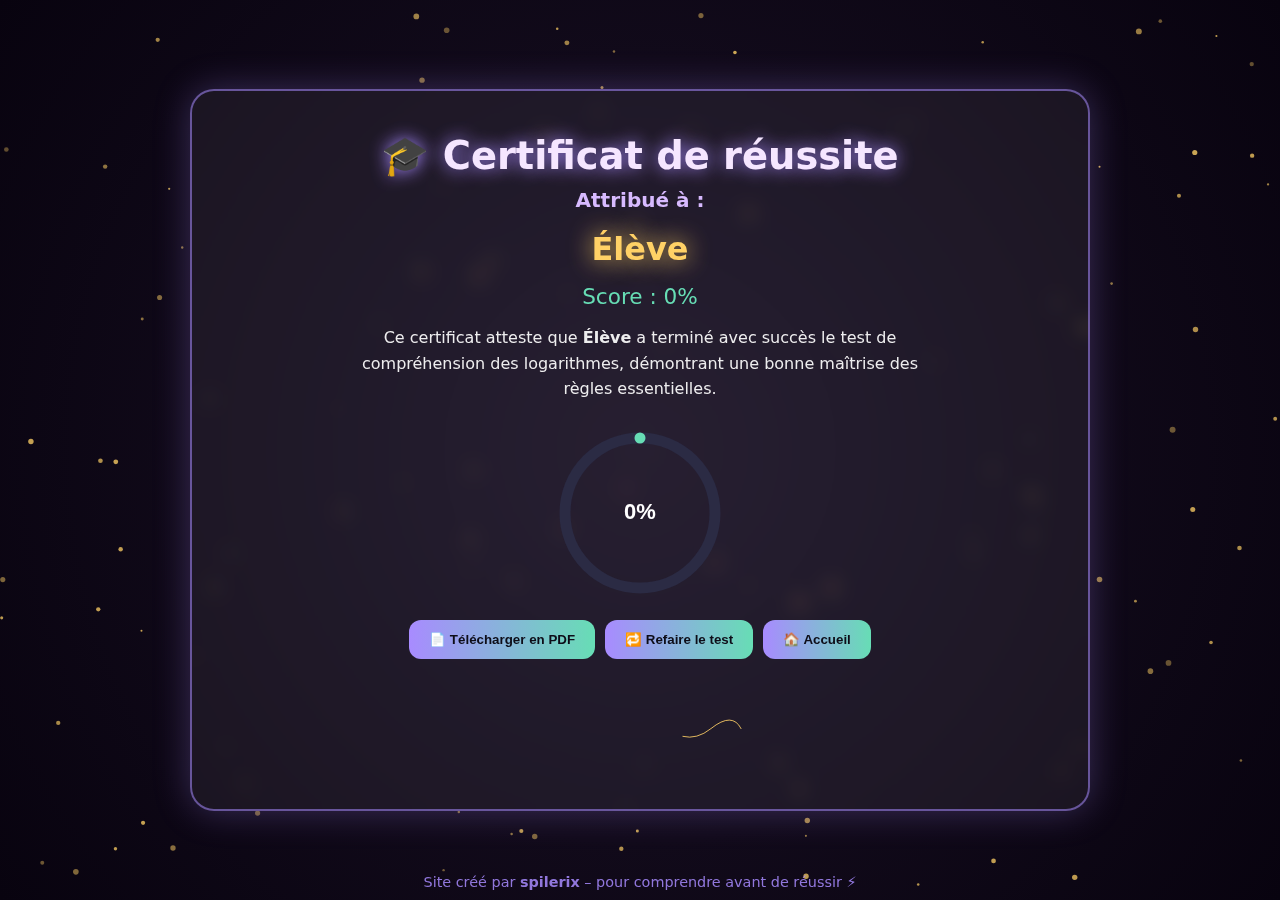
<file: certificat.html>
<!DOCTYPE html>
<html lang="fr">
<head>
  <meta charset="UTF-8" />
  <meta name="viewport" content="width=device-width, initial-scale=1" />
  <title>Certificat – Spilerix</title>

  <style>
    :root{
      --violet:#a88bff; --or:#ffd166; --vert:#67ddb5;
      --bg1:#1a1125; --bg2:#08030f; --glass:rgba(255,255,255,.06);
    }
    *{box-sizing:border-box}
    html,body{height:100%; margin:0}
    body{
      background: radial-gradient(circle at center,var(--bg1),var(--bg2));
      color:#fff; font-family:Poppins,system-ui,Segoe UI,Roboto,Arial;
      display:flex; align-items:center; justify-content:center; padding:18px;
      overflow:hidden; text-align:center;
    }
    canvas.bg{position:fixed; inset:0; z-index:-1}

    .card{
      width:min(900px,96%); padding:42px 56px; border-radius:24px;
      background:var(--glass); backdrop-filter: blur(10px);
      border:2px solid rgba(168,139,255,.55);
      box-shadow:0 0 36px rgba(168,139,255,.28);
      animation:pop .9s ease both;
    }
    @keyframes pop{from{opacity:0; transform:translateY(30px) scale(.98)} to{opacity:1; transform:none}}

    h1{margin:0 0 10px; font-size:2.4rem; color:#f5e6ff; text-shadow:0 0 18px var(--violet)}
    h2{margin:0 0 18px; color:#d7baff; font-size:1.25rem}
    .name{font-size:2rem; font-weight:800; color:var(--or); text-shadow:0 0 24px var(--or); margin:10px 0 16px}
    .score{font-size:1.35rem; color:var(--vert); margin:0 0 16px}
    .desc{max-width:560px; margin:0 auto 16px; opacity:.92; line-height:1.6}

    .row{display:flex; gap:10px; justify-content:center; flex-wrap:wrap; margin-top:12px}
    .btn{
      background:linear-gradient(90deg,var(--violet),var(--vert));
      color:#0d0d18; font-weight:800;
      border:none; padding:12px 20px; border-radius:12px; cursor:pointer; transition:.2s;
    }
    .btn:hover{transform:scale(1.05); box-shadow:0 0 16px var(--violet)}

    footer{position:fixed; left:0; right:0; bottom:10px; text-align:center; color:var(--violet); opacity:.85; font-size:.9rem}

    /* Signature animée */
    .signature{width:240px; height:86px; margin:18px auto 0}
    .signature path{
      stroke:var(--or); stroke-width:2; fill:none; stroke-linecap:round; stroke-linejoin:round;
      stroke-dasharray:400; stroke-dashoffset:400; animation:draw 3s ease forwards 1.1s;
    }
    @keyframes draw{to{stroke-dashoffset:0}}

    /* Mobile */
    @media (max-width:720px){
      .card{padding:24px}
      h1{font-size:1.9rem} .name{font-size:1.5rem}
    }
  </style>
</head>
<body>
  <!-- Fond animé particules dorées -->
  <canvas class="bg"></canvas>

  <div class="card" role="document" aria-label="Certificat de réussite">
    <h1>🎓 Certificat de réussite</h1>
    <h2>Attribué à :</h2>
    <div id="certName" class="name">Élève</div>
    <div id="scoreTxt" class="score">Score : 0%</div>

    <p class="desc">
      Ce certificat atteste que <b id="certName2">Élève</b> a terminé avec succès le test
      de compréhension des logarithmes, démontrant une bonne maîtrise des règles essentielles.
    </p>

    <!-- Anneau de score -->
    <canvas id="ring" width="190" height="190" style="margin:6px auto 12px; display:block;"></canvas>

    <div class="row" aria-label="Actions certificat">
      <button id="btnPdf" class="btn">📄 Télécharger en PDF</button>
      <button class="btn" onclick="location.href='exercices.html'">🔁 Refaire le test</button>
      <button class="btn" onclick="location.href='index.html'">🏠 Accueil</button>
    </div>

    <!-- Signature animée -->
    <svg class="signature" viewBox="0 0 500 200" aria-hidden="true">
      <path d="M15,120 Q90,30 165,120 T315,120 Q365,160 415,120 T485,120"/>
    </svg>
  </div>

  <footer>Site créé par <b>spilerix</b> – pour comprendre avant de réussir ⚡</footer>

  <script>
    /* ===== Particules dorées ===== */
    const C=document.querySelector('.bg'),X=C.getContext('2d'); let W,H,PS=[];
    function fit(){W=C.width=innerWidth; H=C.height=innerHeight}
    addEventListener('resize',fit); fit();
    class P{constructor(){this.x=Math.random()*W; this.y=Math.random()*H; this.r=1+Math.random()*2; this.v=.25+.6*Math.random(); this.a=.35+.45*Math.random()}
      u(){this.y-=this.v; if(this.y<0){this.y=H+12; this.x=Math.random()*W}}
      d(){X.globalAlpha=this.a; X.fillStyle="#ffd166"; X.beginPath(); X.arc(this.x,this.y,this.r,0,6.283); X.fill()}
    }
    for(let i=0;i<120;i++) PS.push(new P());
    (function loop(){X.clearRect(0,0,W,H); PS.forEach(p=>{p.u();p.d();}); requestAnimationFrame(loop)})();

    /* ===== Données nom + score ===== */
    const name  = (localStorage.getItem('certName') || 'Élève').trim() || 'Élève';
    const score = parseInt(localStorage.getItem('dernierScore') || '0', 10);
    document.getElementById('certName').textContent = name;
    document.getElementById('certName2').textContent = name;
    document.getElementById('scoreTxt').textContent  = `Score : ${isFinite(score)?score:0}%`;

    /* ===== Anneau animé de score ===== */
    const ring = document.getElementById('ring'), rctx = ring.getContext('2d');
    const R=75, CX=ring.width/2, CY=ring.height/2, Wline=11;
    let prog=0;
    function drawRing(p){
      rctx.clearRect(0,0,ring.width,ring.height);
      // fond
      rctx.beginPath(); rctx.arc(CX,CY,R,0,2*Math.PI); rctx.strokeStyle="#2b2b44"; rctx.lineWidth=Wline; rctx.stroke();
      // arc
      rctx.beginPath();
      rctx.arc(CX,CY,R,-Math.PI/2,-Math.PI/2 + 2*Math.PI*(p/100));
      rctx.strokeStyle="#67ddb5"; rctx.lineWidth=Wline; rctx.lineCap="round"; rctx.stroke();
      // texte
      rctx.fillStyle="#fff"; rctx.font="700 22px Poppins, Arial"; rctx.textAlign="center"; rctx.textBaseline="middle";
      rctx.fillText(`${Math.round(p)}%`, CX, CY);
    }
    (function anim(){drawRing(prog); if(prog<score){prog+=1; requestAnimationFrame(anim)}})();

    /* ===== PDF (simple & fiable via print) ===== */
    document.getElementById('btnPdf').onclick = () => {
      const w = window.open('', '_blank');
      w.document.write(`
        <html><head><title>Certificat Spilerix</title>
        <style>
          body{font-family:Poppins,Arial;background:#1a1125;color:#fff;text-align:center;padding:60px}
          .card{border:2px solid #a88bff;border-radius:20px;padding:36px;max-width:800px;margin:auto}
          h1{color:#f5e6ff} h2{color:#ffd166}
        </style></head>
        <body>
          <div class="card">
            <h1>🎓 Certificat de Réussite</h1>
            <h2>Attribué à : <b>${name}</b></h2>
            <p style="font-size:1.2rem;margin:10px 0 20px;">Score obtenu : <b>${isFinite(score)?score:0}%</b></p>
            <p>Ce certificat atteste la compréhension des logarithmes (règles, domaines, changement de base).</p>
            <svg viewBox="0 0 500 200" width="260" style="margin-top:28px">
              <path d="M15,120 Q90,30 165,120 T315,120 Q365,160 415,120 T485,120"
                    stroke="#ffd166" stroke-width="2" fill="none"/>
            </svg>
            <p style="margin-top:30px;color:#a88bff;">Site créé par <b>spilerix</b> – pour comprendre avant de réussir ⚡</p>
          </div>
        </body></html>
      `);
      w.print();
    };
  </script>
</body>
</html>
</file>
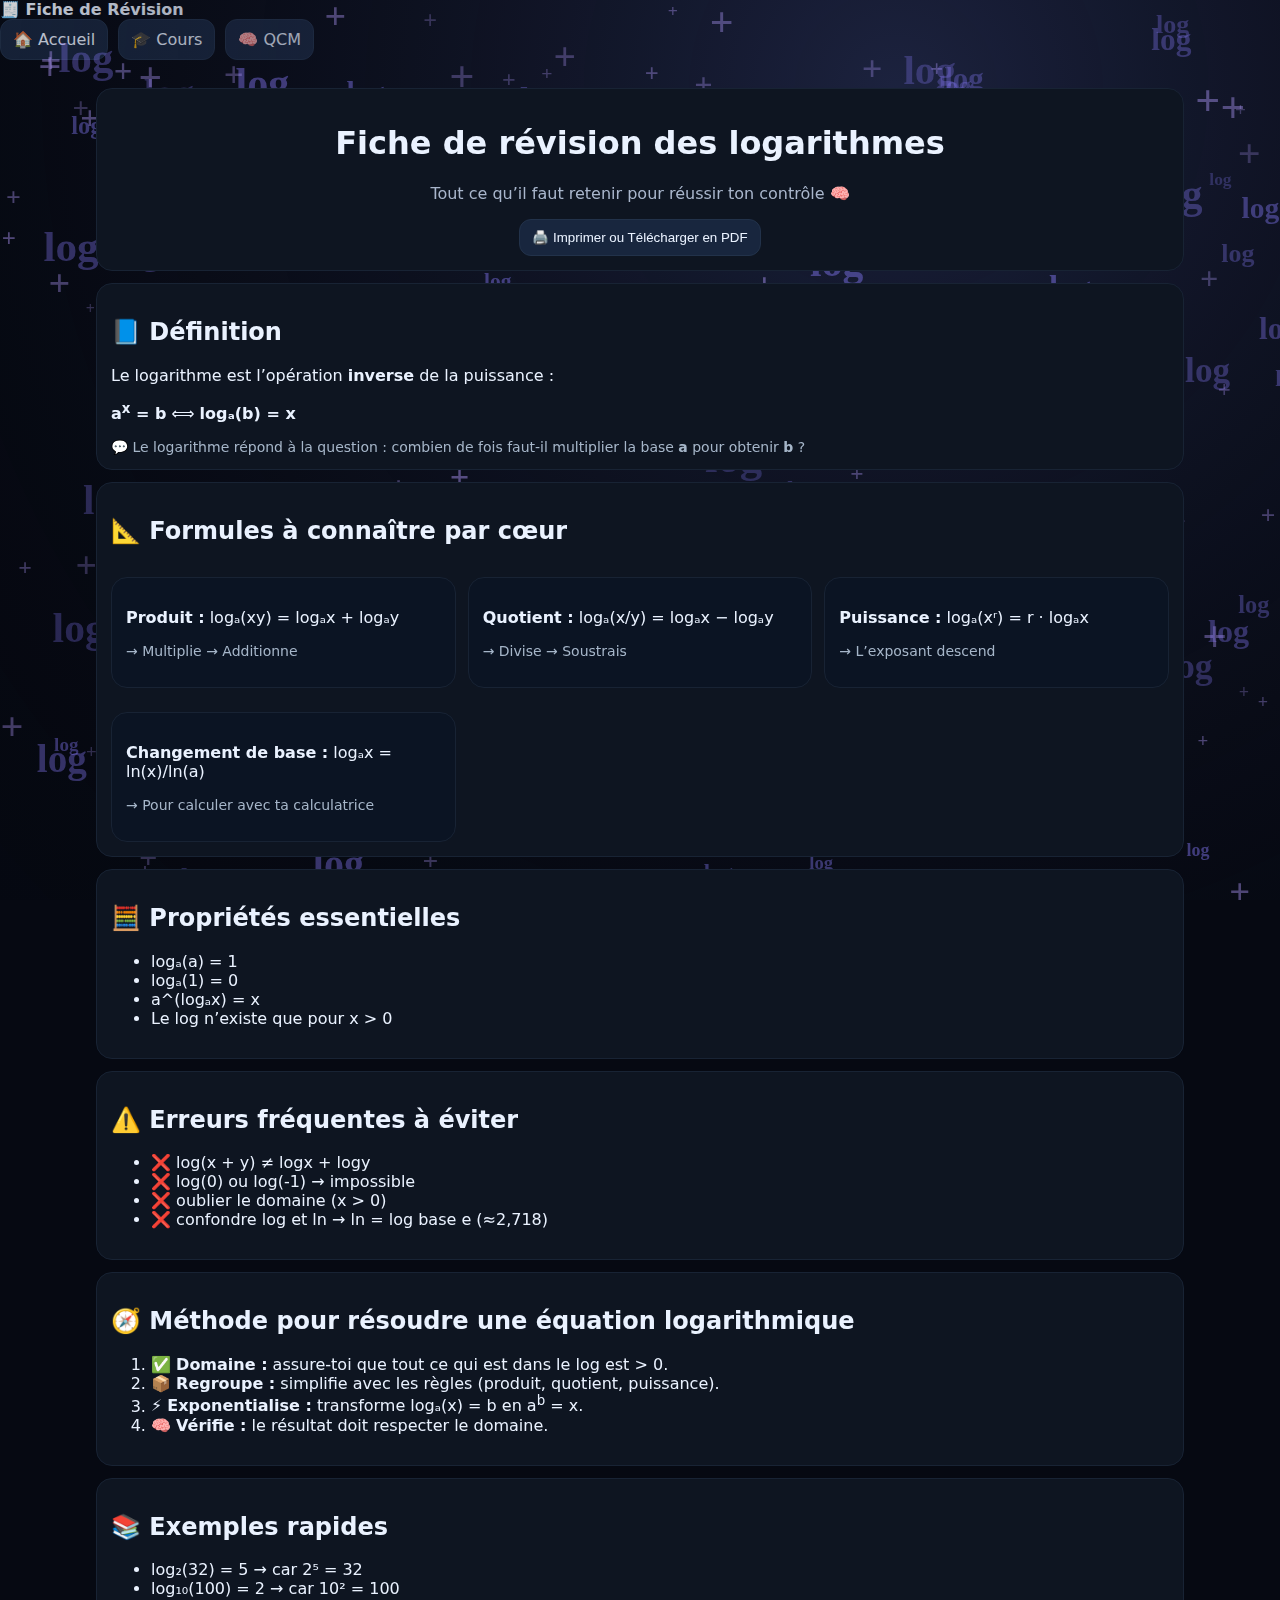
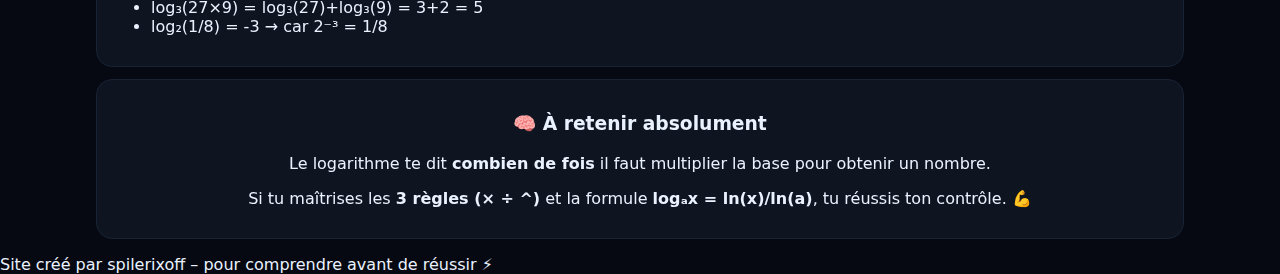
<file: fiche.html>
<!DOCTYPE html>
<html lang="fr">
<head>
  <meta charset="UTF-8">
  <meta name="viewport" content="width=device-width, initial-scale=1.0">
  <title>Fiche de Révision – Logarithmes</title>
  <link rel="stylesheet" href="styles.css">
  <script defer src="script.js"></script>
</head>

<body>
  <canvas class="bg"></canvas>

  <nav>
    <div class="inner">
      <div class="brand">🧾 Fiche de Révision</div>
      <div class="row">
        <a href="index.html" class="btn">🏠 Accueil</a>
        <a href="cours.html" class="btn">🎓 Cours</a>
        <a href="exercices.html" class="btn">🧠 QCM</a>
      </div>
    </div>
  </nav>

  <div class="container">
    <section class="card" style="text-align:center;">
      <h1>Fiche de révision des logarithmes</h1>
      <p style="color:#a9b6cc;">Tout ce qu’il faut retenir pour réussir ton contrôle 🧠</p>
      <button class="btn vert" onclick="window.print()">🖨️ Imprimer ou Télécharger en PDF</button>
    </section>

    <!-- Bloc 1 : définitions -->
    <div class="card">
      <h2>📘 Définition</h2>
      <p>Le logarithme est l’opération <b>inverse</b> de la puissance :</p>
      <p><b>a<sup>x</sup> = b</b> ⟺ <b>logₐ(b) = x</b></p>
      <div class="small">💬 Le logarithme répond à la question : combien de fois faut-il multiplier la base <b>a</b> pour obtenir <b>b</b> ?</div>
    </div>

    <!-- Bloc 2 : formules -->
    <div class="card">
      <h2>📐 Formules à connaître par cœur</h2>
      <div class="grid">
        <div class="card" style="background:#0b1423;">
          <p><b>Produit :</b> logₐ(xy) = logₐx + logₐy</p>
          <p class="small">→ Multiplie → Additionne</p>
        </div>
        <div class="card" style="background:#0b1423;">
          <p><b>Quotient :</b> logₐ(x/y) = logₐx − logₐy</p>
          <p class="small">→ Divise → Soustrais</p>
        </div>
        <div class="card" style="background:#0b1423;">
          <p><b>Puissance :</b> logₐ(xʳ) = r · logₐx</p>
          <p class="small">→ L’exposant descend</p>
        </div>
        <div class="card" style="background:#0b1423;">
          <p><b>Changement de base :</b> logₐx = ln(x)/ln(a)</p>
          <p class="small">→ Pour calculer avec ta calculatrice</p>
        </div>
      </div>
    </div>

    <!-- Bloc 3 : propriétés utiles -->
    <div class="card">
      <h2>🧮 Propriétés essentielles</h2>
      <ul>
        <li>logₐ(a) = 1</li>
        <li>logₐ(1) = 0</li>
        <li>a^(logₐx) = x</li>
        <li>Le log n’existe que pour x > 0</li>
      </ul>
    </div>

    <!-- Bloc 4 : erreurs à éviter -->
    <div class="card">
      <h2>⚠️ Erreurs fréquentes à éviter</h2>
      <ul>
        <li>❌ log(x + y) ≠ logx + logy</li>
        <li>❌ log(0) ou log(-1) → impossible</li>
        <li>❌ oublier le domaine (x > 0)</li>
        <li>❌ confondre log et ln → ln = log base e (≈2,718)</li>
      </ul>
    </div>

    <!-- Bloc 5 : méthode de résolution -->
    <div class="card">
      <h2>🧭 Méthode pour résoudre une équation logarithmique</h2>
      <ol>
        <li>✅ <b>Domaine :</b> assure-toi que tout ce qui est dans le log est > 0.</li>
        <li>📦 <b>Regroupe :</b> simplifie avec les règles (produit, quotient, puissance).</li>
        <li>⚡ <b>Exponentialise :</b> transforme logₐ(x) = b en a<sup>b</sup> = x.</li>
        <li>🧠 <b>Vérifie :</b> le résultat doit respecter le domaine.</li>
      </ol>
    </div>

    <!-- Bloc 6 : mini-exemples -->
    <div class="card">
      <h2>📚 Exemples rapides</h2>
      <ul>
        <li>log₂(32) = 5 → car 2⁵ = 32</li>
        <li>log₁₀(100) = 2 → car 10² = 100</li>
        <li>log₃(27×9) = log₃(27)+log₃(9) = 3+2 = 5</li>
        <li>log₂(1/8) = -3 → car 2⁻³ = 1/8</li>
      </ul>
    </div>

    <!-- Bloc 7 : petit mémo final -->
    <div class="card" style="text-align:center;">
      <h3>🧠 À retenir absolument</h3>
      <p>Le logarithme te dit <b>combien de fois</b> il faut multiplier la base pour obtenir un nombre.</p>
      <p>Si tu maîtrises les <b>3 règles (× ÷ ^)</b> et la formule <b>logₐx = ln(x)/ln(a)</b>, tu réussis ton contrôle. 💪</p>
    </div>
  </div>

  <footer>
    Site créé par <span>spilerixoff</span> – pour comprendre avant de réussir ⚡
  </footer>
</body>
</html>
</file>
<file: styles.css>
:root{
  --bg:#060912; --card:#0e1521; --ink:#eaf2ff; --muted:#a6b6c9; --line:#182334;
  --b1:#ffd166; --b2:#06d6a0; --vio:#8a7dff; --danger:#ef476f;
}
*{box-sizing:border-box}
html{background:var(--bg)}
body{margin:0;color:var(--ink);font-family:Inter,system-ui,Segoe UI,Roboto}
a{color:var(--b1);text-decoration:none} a:hover{text-decoration:underline}
.container{max-width:1120px;margin:0 auto;padding:16px;position:relative;z-index:1}
.nav{position:sticky;top:0;z-index:6;background:#0b1423cc;backdrop-filter:blur(10px);border-bottom:1px solid var(--line)}
.nav-inner{display:flex;gap:12px;align-items:center;justify-content:space-between;padding:10px 16px}
.brand{font-weight:900}
.row{display:flex;gap:10px;align-items:center;flex-wrap:wrap}
.btn{background:#18263e;border:1px solid #22324a;color:#eaf2ff;padding:10px 12px;border-radius:12px;cursor:pointer;text-decoration:none}
.btn.alt{background:linear-gradient(180deg,#8a7dff,#6b5bff);border:none}
.btn.safe{background:linear-gradient(180deg,#67ddb5,#2fc28d);color:#06281e;border:none;font-weight:800}
.btn.warn{background:linear-gradient(180deg,#ffd166,#ffb83b);color:#221a00;border:none;font-weight:900}
.card{background:var(--card);border:1px solid var(--line);border-radius:16px;padding:14px;margin-top:12px}
.grid{display:grid;grid-template-columns:repeat(auto-fit,minmax(280px,1fr));gap:12px}
.small{color:var(--muted);font-size:14px}
.input{width:100%;padding:10px 12px;border-radius:12px;border:1px solid #22324a;background:#0b1423;color:#eaf2ff}
.badge{display:inline-block;background:#101a2a;border:1px solid #1f2f47;color:#b7c7e2;border-radius:999px;padding:4px 10px;font-size:12px;margin-right:6px}
canvas.bg{position:fixed;inset:0;z-index:0;display:block}
.tutor{position:fixed;left:50%;transform:translateX(-50%);bottom:84px;z-index:7;width:min(780px,94%);background:#0e1521;border:1px solid #22324a;border-radius:16px;padding:12px;box-shadow:0 18px 48px -18px #000c;display:none}
.t-header{display:flex;justify-content:space-between;align-items:center;margin-bottom:6px}
.t-close{background:#1a2336;border:1px solid #2a3b5c;color:#bcd; width:36px; height:36px;border-radius:50%; display:flex; align-items:center; justify-content:center; cursor:pointer}
.step{padding:8px;border-radius:10px;margin:6px 0;border:1px dashed #2a3d5b;animation:fade .35s ease}
.pulse{animation:pulse 1s ease infinite}
@keyframes fade{from{opacity:0;transform:translateY(4px)}to{opacity:1;transform:none}}
@keyframes pulse{0%{box-shadow:0 0 0 0 #8a7dff66}70%{box-shadow:0 0 0 14px #8a7dff00}100%{box-shadow:0 0 0 0 #8a7dff00}}
.calc-toggle{position:fixed;right:16px;bottom:90px;z-index:7}
.calc-toggle .btn{border-radius:999px;padding:14px 16px;background:linear-gradient(180deg,#ffd166,#ffb83b);color:#1b1400;font-weight:900;border:none;box-shadow:0 12px 28px -12px #ffd166aa}
.calc-panel{position:fixed;right:16px;bottom:160px;width:340px;max-width:94vw;background:#0e1521;border:1px solid #22324a;border-radius:16px;padding:12px;z-index:8;box-shadow:0 18px 48px -18px #000c;display:none}
.calc-head{display:flex;justify-content:space-between;align-items:center}
.calc-close{background:#1a2336;border:1px solid #2a3b5c;color:#bcd; width:36px; height:36px;border-radius:50%; display:flex; align-items:center; justify-content:center; cursor:pointer}
.calc-screen{background:#0b1423;border:1px solid #22324a;border-radius:12px;padding:10px;margin-top:8px}
.calc-row{display:grid;grid-template-columns:repeat(6,1fr);gap:6px;margin-top:8px}
.calc-key{padding:10px;border-radius:10px;border:1px solid #22324a;background:#18263e;color:#eaf2ff;cursor:pointer;text-align:center}
.calc-key.op{background:#203355}
.calc-key.eq{background:linear-gradient(180deg,#67ddb5,#2fc28d);color:#06281e;font-weight:900}
.calc-hist{max-height:120px;overflow:auto;border-top:1px solid #22324a;margin-top:8px;padding-top:6px;font-size:13px;color:#b7c7e2}
.calc-hist div{padding:2px 0;border-bottom:1px dashed #22324a}
.copy{background:#142034;border:1px solid #22324a;border-radius:8px;padding:6px 8px;font-size:12px;color:#b7c7e2;cursor:pointer;}
@media (max-width:520px){ .calc-panel{left:10px;right:10px;bottom:10px;width:auto} }
</file>
